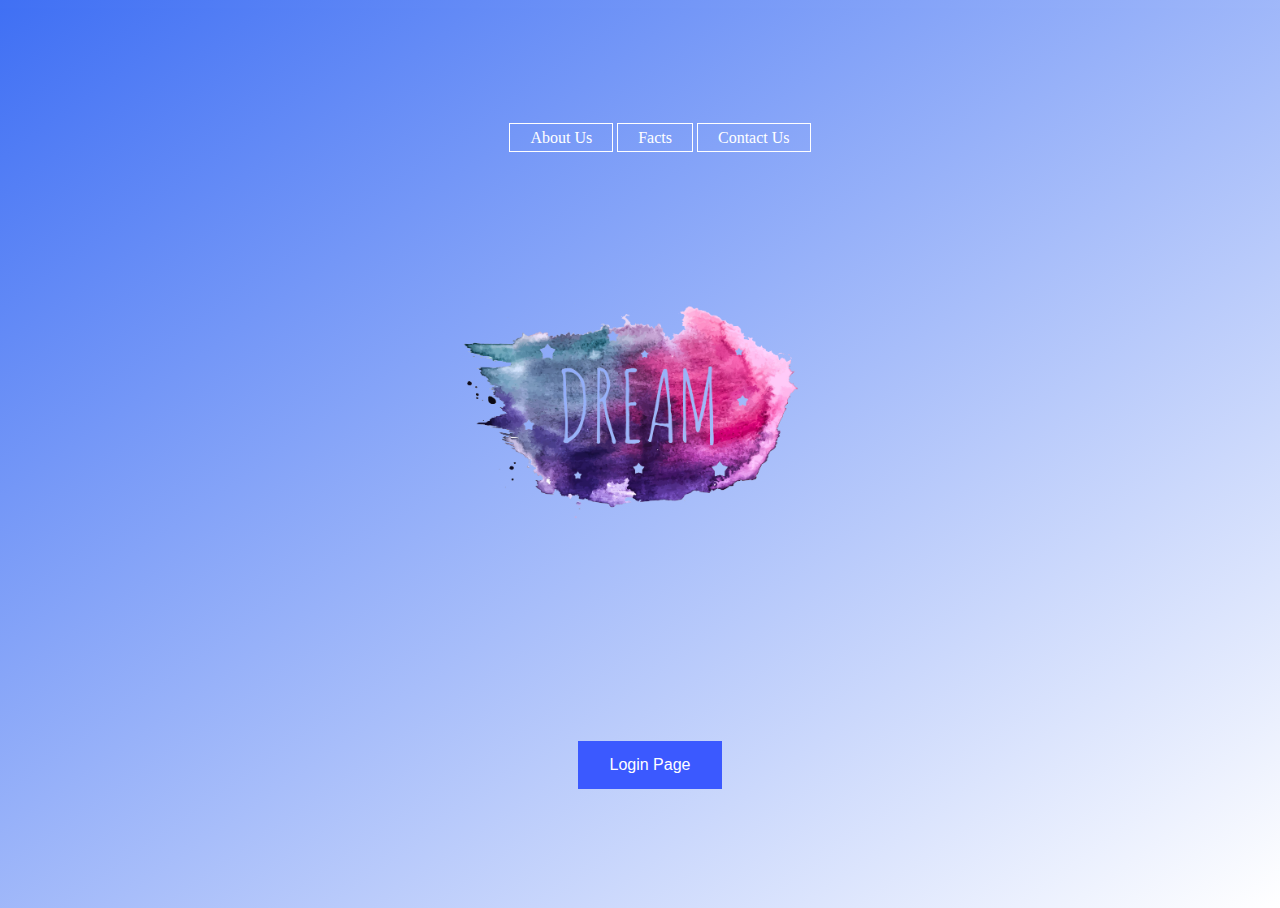
<file: index.html>
<!DOCTYPE html>
<html lang="en">
<head>
    <meta charset="UTF-8">
    <meta http-equiv="X-UA-Compatible" content="IE=edge">
    <meta name="viewport" content="width=device-width, initial-scale=1.0">
    <link rel="stylesheet" href="sty.css">
    <title>Document</title>
</head>
<body>
    <div class="main">
        <ul>
            <li><a href="about us.html">About Us</a></li>
            <li><a href="facts.html">Facts</a></li>
            <li><a href="cont.html">Contact Us</a></li>
        </ul>
    </div>
    <img src="dream_logo.png" alt="logo">
    <a href="loginpage.html"> 
        <button class="login">Login Page</button> </a>
</body>
</html>
</file>
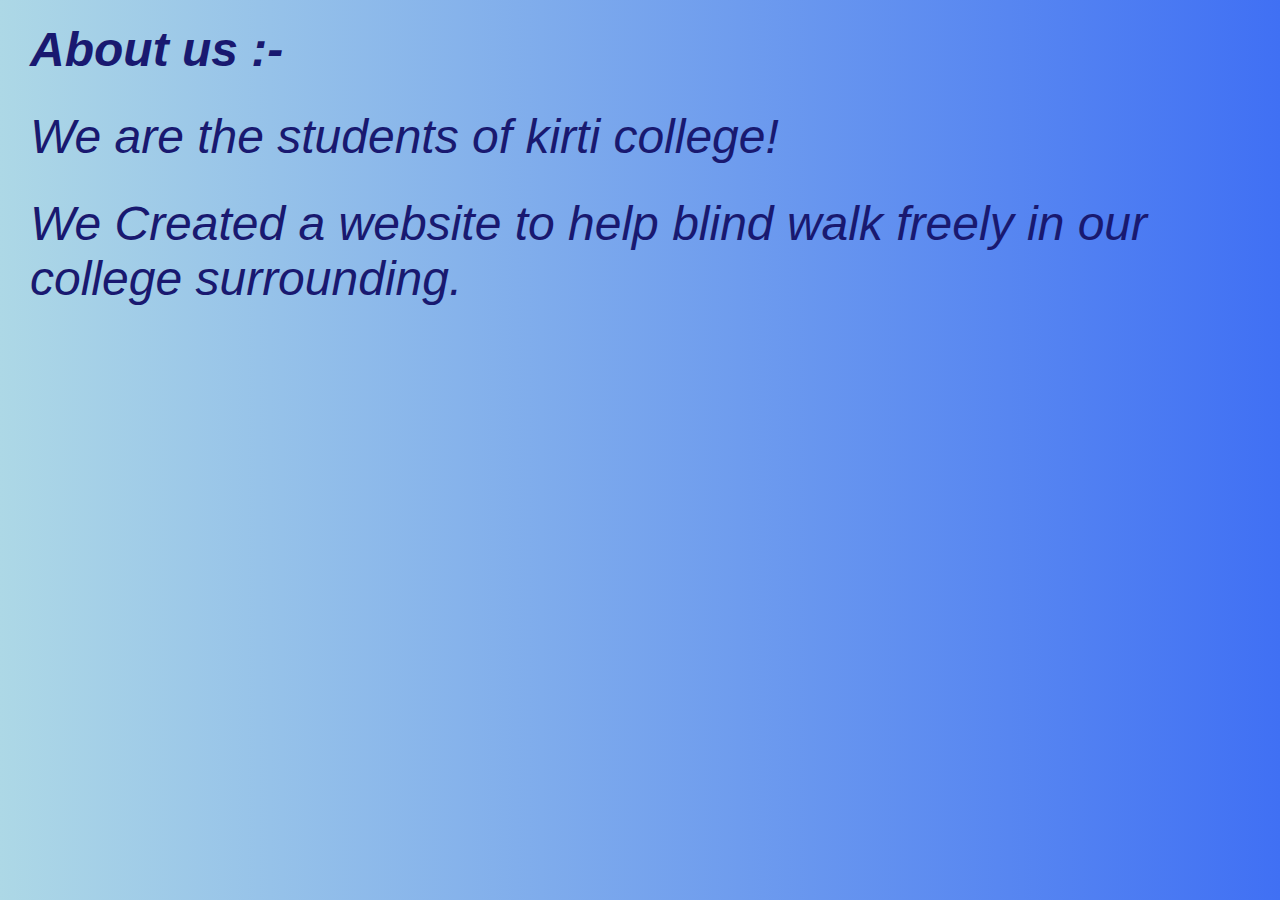
<file: about us.html>
<!DOCTYPE html>
<html lang="en">
<head>
    <meta charset="UTF-8">
    <meta http-equiv="X-UA-Compatible" content="IE=edge">
    <meta name="viewport" content="width=device-width, initial-scale=1.0">
    <title>About US</title>
    <style>
        p{
            font-size: 300%;
            padding: 10px;
          font-family: 'Franklin Gothic Medium', 'Arial Narrow', Arial, sans-serif;
          color: midnightblue;
          font-style: italic;
          margin: 12px;
        }
        body{
            background: linear-gradient(to right,lightblue 0%, #4070f4 100%);
        }
    </style>
</head>
<body>
<b><p>About us :-</p></b>
 <p>We are the students of kirti college!</p>
 <p> We Created a website to help blind walk freely in our college surrounding.</p>
</body>
</html>
</file>
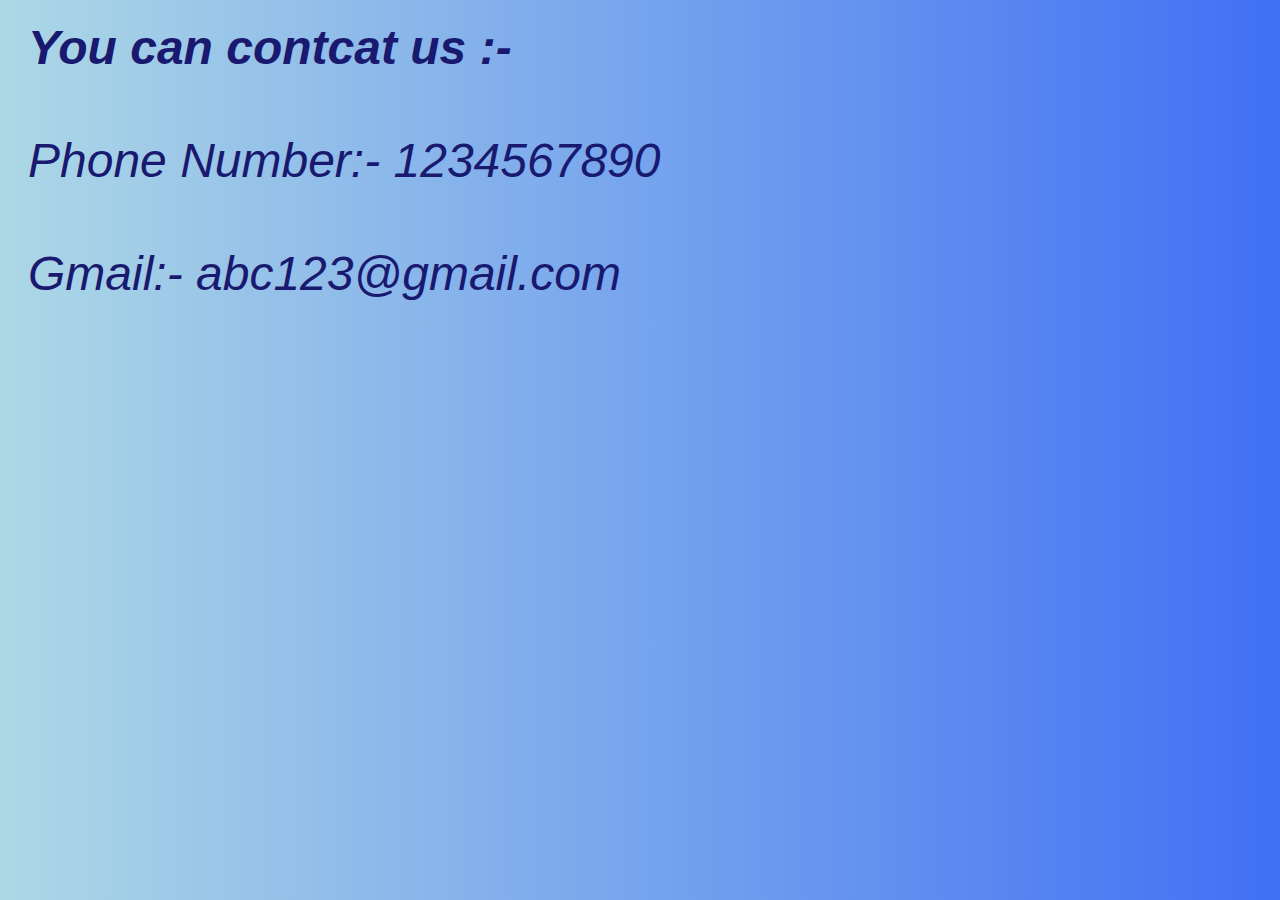
<file: cont.html>
<!DOCTYPE html>
<html lang="en">
<head>
    <meta charset="UTF-8">
    <meta http-equiv="X-UA-Compatible" content="IE=edge">
    <meta name="viewport" content="width=device-width, initial-scale=1.0">
    <title>Contact Us</title>
    <style>
        p{
           font-size: 300%;
           padding: 10px;
         font-family: 'Franklin Gothic Medium', 'Arial Narrow', Arial, sans-serif;
         color: midnightblue;
         font-style: italic;
         margin: 10px;
       }
       body{
           background: linear-gradient(to right,lightblue 0%, #4070f4 100%);
       }
   </style>
</head>
<body>
    <b><p>You can contcat us :- </p><br></b>
     <p>Phone Number:- 1234567890</p><br>
      <p> Gmail:- abc123@gmail.com</p>
</body>
</html>
</file>
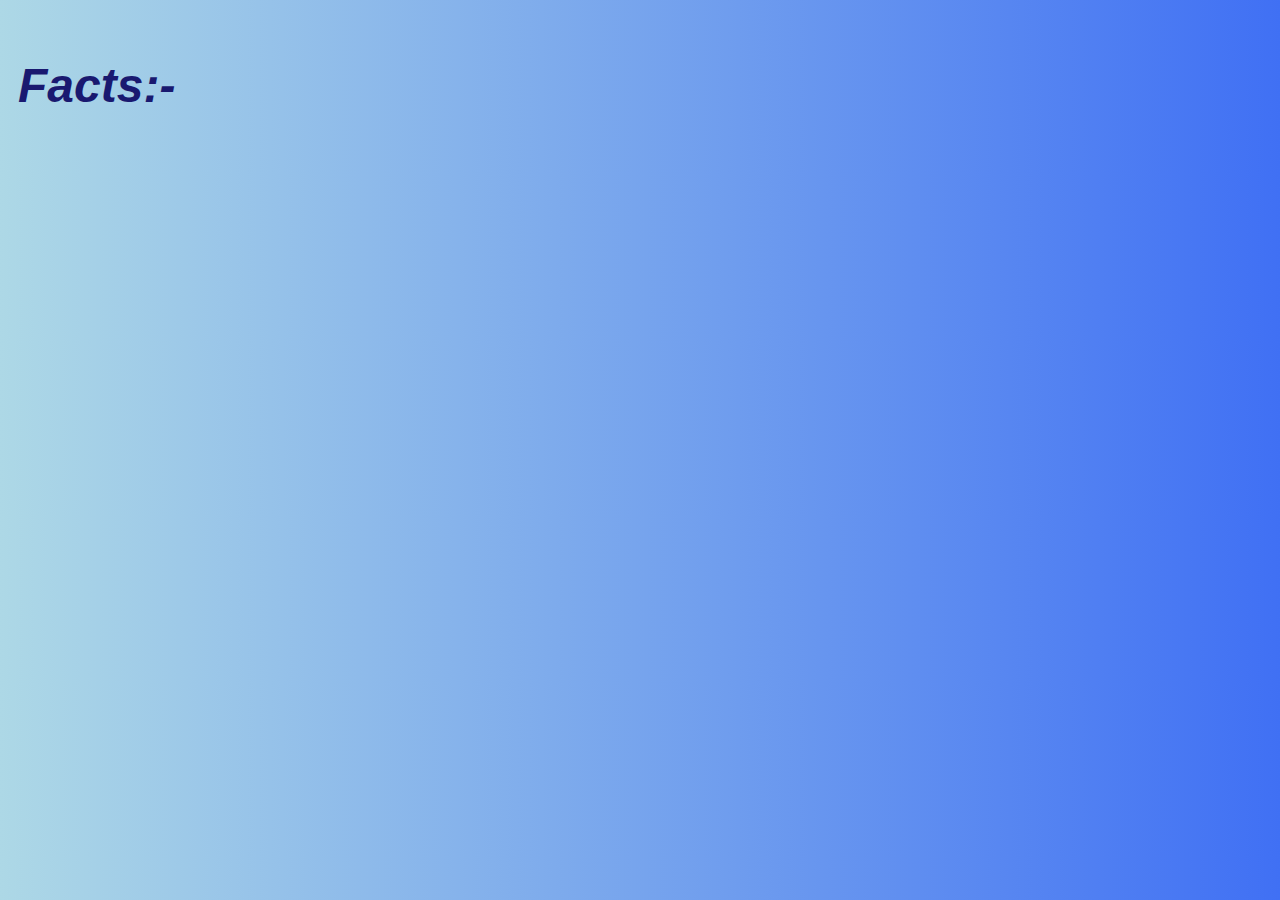
<file: facts.html>
<!DOCTYPE html>
<html lang="en">
<head>
    <meta charset="UTF-8">
    <meta http-equiv="X-UA-Compatible" content="IE=edge">
    <meta name="viewport" content="width=device-width, initial-scale=1.0">
    <title>Facts</title>
    <style>
         p{
            font-size: 300%;
            padding: 10px;
          font-family: 'Franklin Gothic Medium', 'Arial Narrow', Arial, sans-serif;
          color: midnightblue;
          font-style: italic;
        }
        body{
            background: linear-gradient(to right,lightblue 0%, #4070f4 100%);
        }
    </style>
</head>
<body>
    <b><p>Facts:-</p></b>
</body>
</html>
</file>
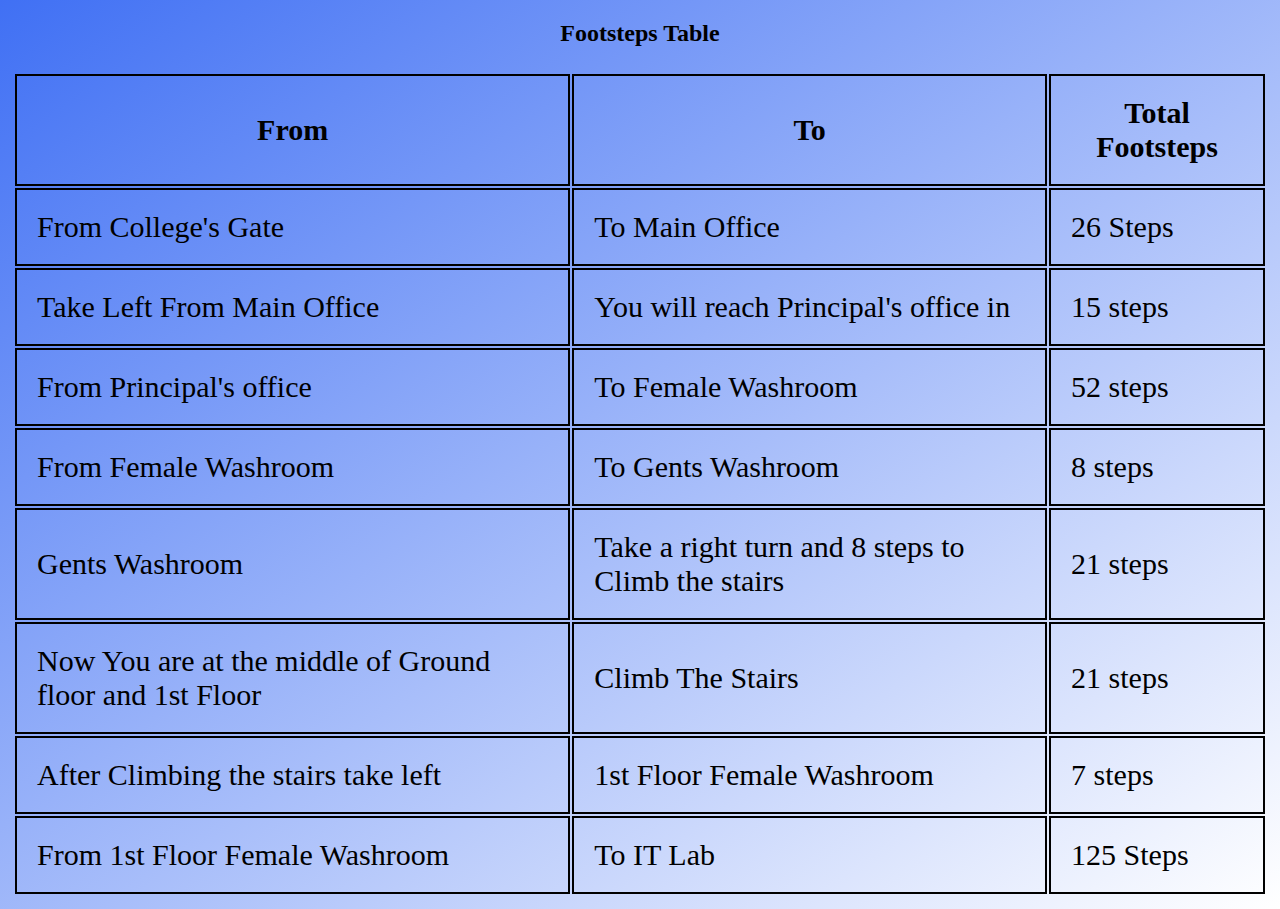
<file: foot.html>
<!DOCTYPE html>
<html>
<head>
<meta charset="UTF-8">
    <meta http-equiv="X-UA-Compatible" content="IE=edge">
    <meta name="viewport" content="width=device-width, initial-scale=1.0">
    <title>Footsteps</title>
<style>

html body{
    background: linear-gradient(to bottom right, #4070f4, white);
}
.center{
    margin-left: auto;
    margin-right: auto;
    
}
h2{
   text-align: center;
}
th,tr{
font-size: 30px;
padding: 20px;
border: 2px solid;
}
table{
    padding: 5px;
}
td{
    border: 2px solid;
    padding: 20px;
}
</style>
</head>
<body>
<h2>Footsteps Table</h2>
<table class="center">
<tr>
<th>From</th>
<th>To</th>
<th>Total Footsteps</th>
</tr>
<tr>
<td> From College's Gate</td>
<td> To Main Office </td>
<td> 26 Steps</td>
</tr>
<td> Take Left From Main Office</td>
<td> You will reach Principal's office in </td>
<td> 15 steps</td>
</tr>
<tr>
<td> From Principal's office </td>
<td> To Female Washroom</td>
<td> 52 steps</td>
</tr>
<tr>
<td> From Female Washroom</td>
<td> To Gents Washroom</td>
<td> 8 steps</td>
</tr>
<tr>
<td> Gents Washroom</td>
<td> Take a right turn and 8 steps to Climb the stairs</td>
<td> 21 steps</td>
</tr>
<tr>
<td>Now You are at the middle of Ground floor and 1st Floor</td>
<td>Climb The Stairs</td>
<td> 21 steps</td>
</tr>
<tr>
<td>After Climbing the stairs take left</td>
<td>1st Floor Female Washroom</td>
<td>7 steps</td>
</tr>
<tr>
<td>From 1st Floor Female Washroom</td>
<td>To IT Lab </td>
<td>125 Steps</td>
</tr>    
</body>
</html>
</file>
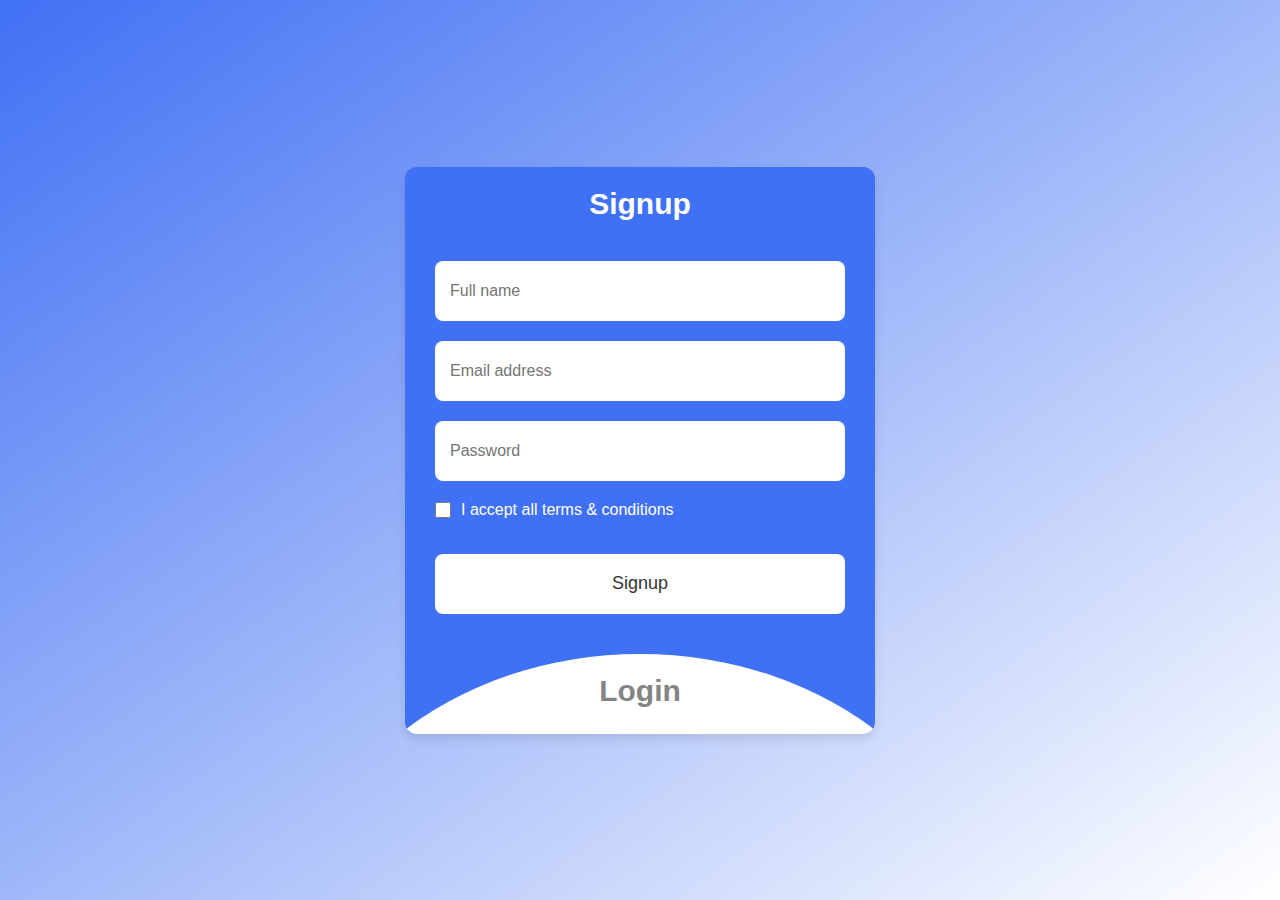
<file: loginpage.html>
<!DOCTYPE html>
<!-- Coding by CodingLab || www.codinglabweb.com -->
<html lang="en">
  <head>
    <meta charset="UTF-8" />
    <meta http-equiv="X-UA-Compatible" content="IE=edge" />
    <meta name="viewport" content="width=device-width, initial-scale=1.0" />
    <title>Login & Signup Form</title>
    <link rel="stylesheet" href="style.css" />
  </head>
  <body>
    <section class="wrapper">
      <div class="form signup">
        <header>Signup</header>
        <form action="#">
          <input type="text" placeholder="Full name" required />
          <input type="text" placeholder="Email address" required />
          <input type="password" placeholder="Password" required />
          <div class="checkbox">
            <input type="checkbox" id="signupCheck" />
            <label for="signupCheck">I accept all terms & conditions</label>
          </div>
          <input type="submit" value="Signup" />
        </form>
      </div>

      <div class="form login">
        <header>Login</header>
        <form action="foot.html">
          <input type="text" placeholder="Email address" required />
          <input type="password" placeholder="Password" required />
          <a href="#">Forgot password?</a>
          <input type="submit" value="Login" />
        </form>
      </div>

      <script>
        const wrapper = document.querySelector(".wrapper"),
          signupHeader = document.querySelector(".signup header"),
          loginHeader = document.querySelector(".login header");

        loginHeader.addEventListener("click", () => {
          wrapper.classList.add("active");
        });
        signupHeader.addEventListener("click", () => {
          wrapper.classList.remove("active");
        });
      
  const loginForm = document.querySelector("#form login");

  loginForm.addEventListener("submit", function(event) {
    event.preventDefault();

    const email = document.querySelector("#text").value;
    const password = document.querySelector("#password").value;

    if (!email || !password) {
      alert("Email and password are required");
    } else {
      
    }
  });

      </script>
    </section>
  </body>
</html>
</file>
<file: sty.css>
ul{
    float: right;
}
ul li{
    display: inline-block;
    margin-top: 25px;

}
ul li a{
    text-decoration: none;
    color: white;
    padding: 5px 20px;
    border: 1px solid white;
    transition: 0.6s ease;

}

html, body{
    display: grid;
    height: 100vh;
    width: 100%;
    place-items: center;
    background: linear-gradient(to bottom right, #4070f4, white);
    position: relative;      
  }

  img{
    height: 300px;
  position: relative;
  bottom: 60px;
    
  }
  .login{
    background-color: #3b59ff;
    border: none;
    color: white;
    padding: 15px 32px;
    justify-content: center;
    text-decoration: none;
    display: inline-block;
    font-size: 16px;
    margin-right: 80px;
    position: relative;
    bottom: 40px;
    left: 50px;
  }
</file>
<file: style.css>
* {
  margin: 0;
  padding: 0;
  box-sizing: border-box;
  font-family: "Poppins",
    sans-serif;
}
body {
  min-height: 100vh;
  display: flex;
  align-items: center;
  justify-content: center;
  background: linear-gradient(to bottom right, #4070f4, white);
}
.wrapper {
  position: relative;
  max-width: 470px;
  width: 100%;
  border-radius: 12px;
  padding: 20px
    30px
    120px;
  background: #4070f4;
  box-shadow: 0
    5px
    10px
    rgba(
      0,
      0,
      0,
      0.1
    );
  overflow: hidden;
}
.form.login {
  position: absolute;
  left: 50%;
  bottom: -86%;
  transform: translateX(
    -50%
  );
  width: calc(
    100% +
      220px
  );
  padding: 20px
    140px;
  border-radius: 50%;
  height: 100%;
  background: #fff;
  transition: all
    0.6s
    ease;
}
.wrapper.active
  .form.login {
  bottom: -15%;
  border-radius: 35%;
  box-shadow: 0 -5px
    10px rgba(0, 0, 0, 0.1);
}
.form
  header {
  font-size: 30px;
  text-align: center;
  color: #fff;
  font-weight: 600;
  cursor: pointer;
}
.form.login
  header {
  color: #333;
  opacity: 0.6;
}
.wrapper.active
  .form.login
  header {
  opacity: 1;
}
.wrapper.active
  .signup
  header {
  opacity: 0.6;
}
.wrapper
  form {
  display: flex;
  flex-direction: column;
  gap: 20px;
  margin-top: 40px;
}
form
  input {
  height: 60px;
  outline: none;
  border: none;
  padding: 0
    15px;
  font-size: 16px;
  font-weight: 400;
  color: #333;
  border-radius: 8px;
  background: #fff;
}
.form.login
  input {
  border: 1px
    solid
    #aaa;
}
.form.login
  input:focus {
  box-shadow: 0
    1px 0
    #ddd;
}
form
  .checkbox {
  display: flex;
  align-items: center;
  gap: 10px;
}
.checkbox
  input[type="checkbox"] {
  height: 16px;
  width: 16px;
  accent-color: #fff;
  cursor: pointer;
}
form
  .checkbox
  label {
  cursor: pointer;
  color: #fff;
}
form a {
  color: #333;
  text-decoration: none;
}
form
  a:hover {
  text-decoration: underline;
}
form
  input[type="submit"] {
  margin-top: 15px;
  padding: none;
  font-size: 18px;
  font-weight: 500;
  cursor: pointer;
}
.form.login
  input[type="submit"] {
  background: #4070f4;
  color: #fff;
  border: none;
}
</file>
